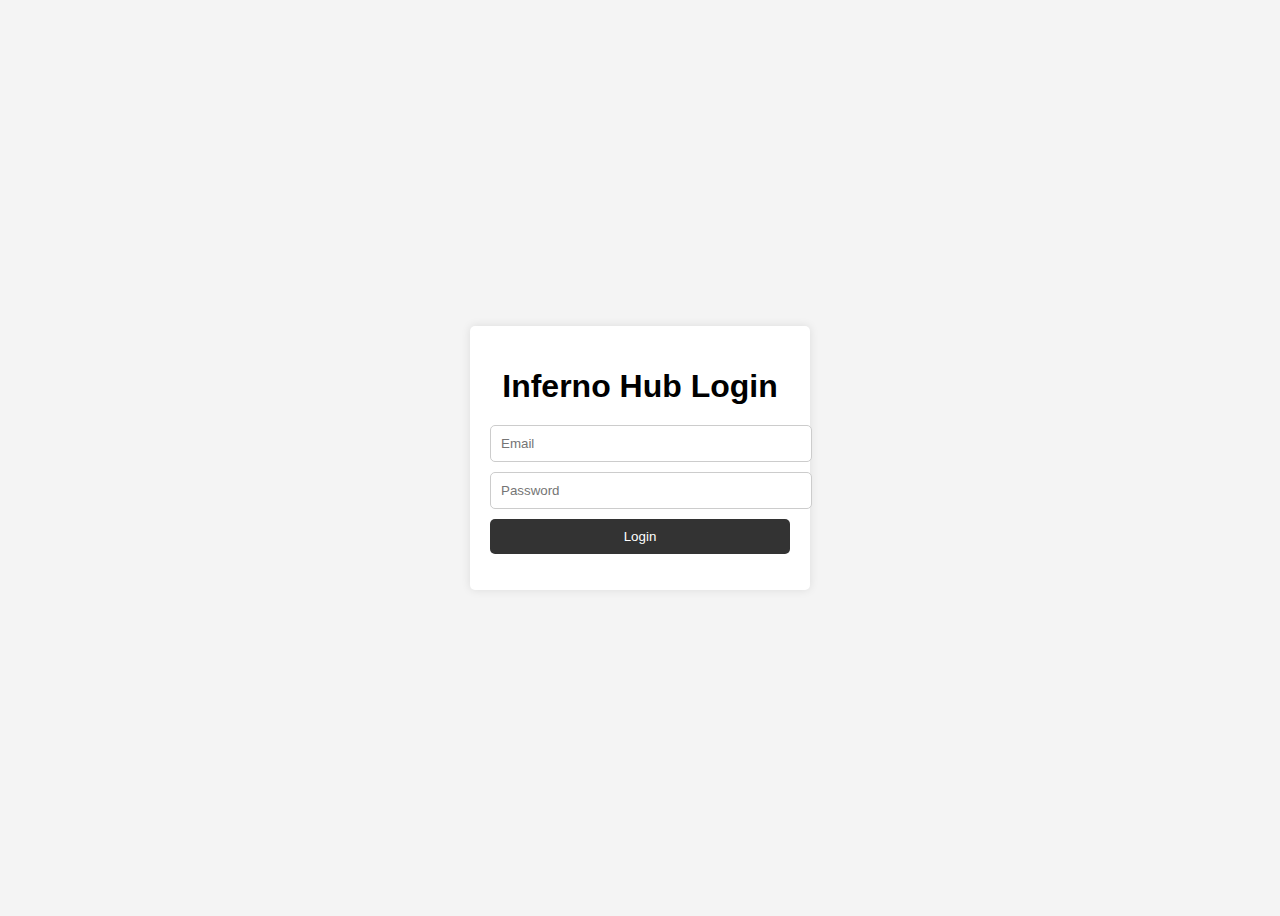
<file: index.html>
<!DOCTYPE html>
<html lang="en">
<head>
  <meta charset="UTF-8">
  <meta name="viewport" content="width=device-width, initial-scale=1.0">
  <title>Inferno Hub Login</title>
  <link rel="stylesheet" href="styles.css">
</head>
<body>
  <div class="login-container">
    <h1>Inferno Hub Login</h1>
    <form id="login-form">
      <input type="email" id="email" placeholder="Email" required>
      <input type="password" id="password" placeholder="Password" required>
      <button type="submit">Login</button>
    </form>
    <p id="error-message"></p>
  </div>

  <script src="firebase.js"></script>
  <script src="auth.js"></script>
</body>
</html>
</file>
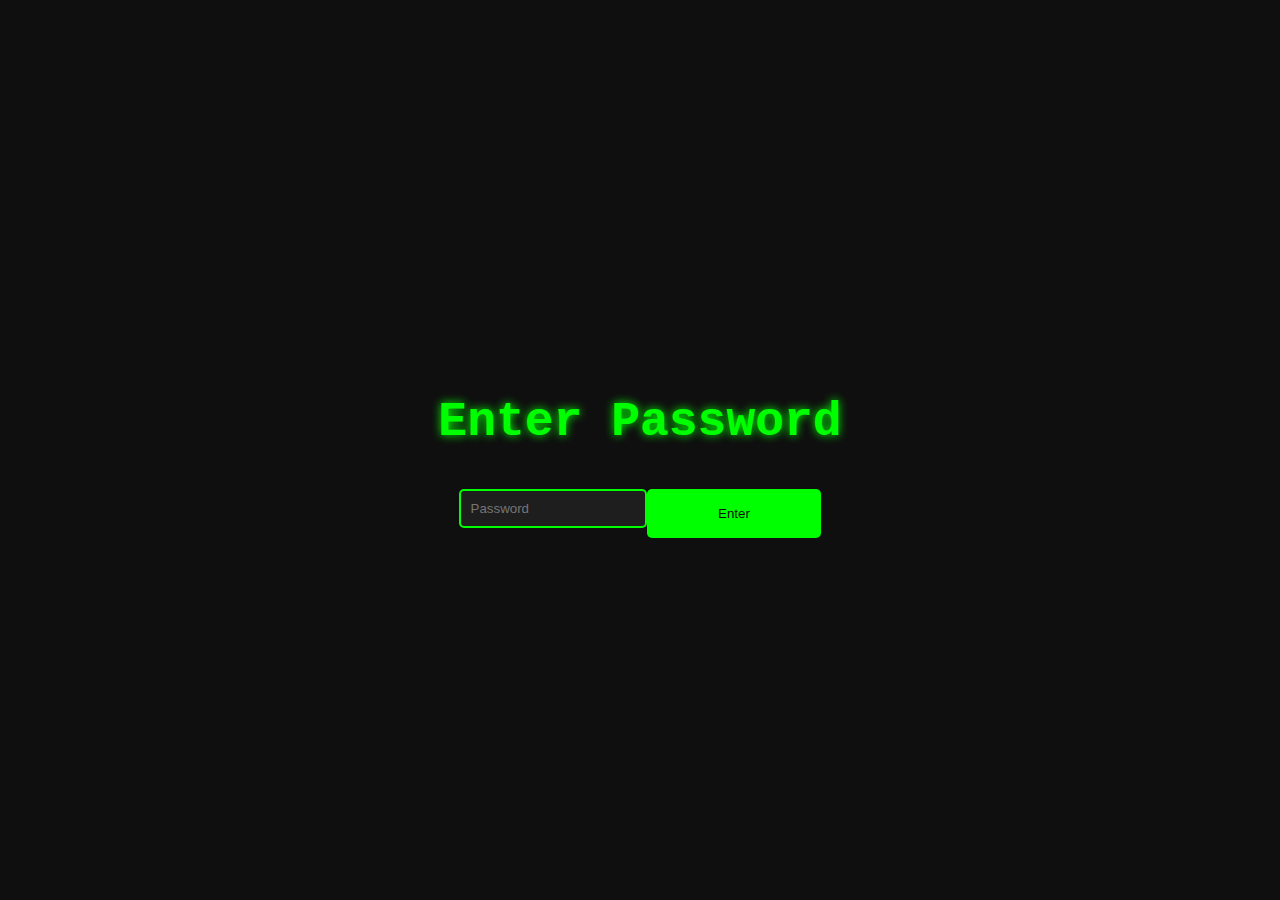
<file: boo.html>
<!DOCTYPE html>
<html lang="en">
<head>
    <meta charset="UTF-8">
    <meta name="viewport" content="width=device-width, initial-scale=1.0">
    <title>Inferno Secret Chat</title>
    <link rel="stylesheet" href="styles.css">
    <style>
        /* styles.css */
body {
    margin: 0;
    font-family: 'Courier New', Courier, monospace;
    background-color: #0f0f0f;
    color: #00ff00;
}

.container {
    display: flex;
    flex-direction: column;
    align-items: center;
    height: 100vh;
    justify-content: center;
}

header h1 {
    font-size: 3rem;
    margin-bottom: 20px;
    text-shadow: 0 0 10px #00ff00;
}

#chat {
    width: 90%;
    height: 60%;
    background-color: #1e1e1e;
    border: 2px solid #00ff00;
    overflow-y: auto;
    padding: 10px;
}

#messages {
    display: flex;
    flex-direction: column;
}

.input-container {
    display: flex;
    width: 90%;
    margin-top: 20px;
}

#messageInput, #passwordInput {
    flex-grow: 1;
    padding: 10px;
    border: 2px solid #00ff00;
    background-color: #1e1e1e;
    color: #00ff00;
}

#sendMessage, #enterPassword {
    background-color: #00ff00;
    color: #0f0f0f;
    border: none;
    padding: 10px;
    cursor: pointer;
}

    </style>
</head>
<body>
    <div class="container" id="loginScreen">
        <header>
            <h1>Enter Password</h1>
        </header>
        <div class="input-container">
            <input type="password" id="passwordInput" placeholder="Password">
            <button id="enterPassword">Enter</button>
        </div>
        <p id="errorMessage" style="color:red; display:none;">Incorrect password, try again.</p>
    </div>

    <div class="container" id="chatScreen" style="display:none;">
        <header>
            <h1>Welcome to Inferno</h1>
        </header>
        <div id="chat">
            <div id="messages"></div>
        </div>
        <div class="input-container">
            <input type="text" id="messageInput" placeholder="Type your message...">
            <button id="sendMessage">Send</button>
        </div>
    </div>
    <script>
       // scripts.js

// Constants
const correctPassword = '1984';

// Elements
const loginScreen = document.getElementById('loginScreen');
const chatScreen = document.getElementById('chatScreen');
const passwordInput = document.getElementById('passwordInput');
const enterPasswordButton = document.getElementById('enterPassword');
const errorMessage = document.getElementById('errorMessage');
const messageInput = document.getElementById('messageInput');
const sendMessageButton = document.getElementById('sendMessage');
const messagesContainer = document.getElementById('messages');

// Function to unlock chat if password is correct
enterPasswordButton.addEventListener('click', function() {
    const enteredPassword = passwordInput.value;
    if (enteredPassword === correctPassword) {
        localStorage.setItem('isAuthenticated', 'true');
        loginScreen.style.display = 'none';
        chatScreen.style.display = 'flex';
        loadMessages();
    } else {
        errorMessage.style.display = 'block';
    }
});

// Check if the user is already authenticated
if (localStorage.getItem('isAuthenticated') === 'true') {
    loginScreen.style.display = 'none';
    chatScreen.style.display = 'flex';
    loadMessages();
}

// Function to send a message
sendMessageButton.addEventListener('click', function() {
    const messageText = messageInput.value.trim();
    if (messageText) {
        addMessage(messageText);
        messageInput.value = '';
        saveMessages();
    }
});

// Function to add a message to the chat
function addMessage(text) {
    const messageElement = document.createElement('div');
    messageElement.textContent = text;
    messagesContainer.appendChild(messageElement);
    messagesContainer.scrollTop = messagesContainer.scrollHeight;
}

// Function to save messages to local storage
function saveMessages() {
    const messages = Array.from(messagesContainer.children).map(message => message.textContent);
    localStorage.setItem('infernoMessages', JSON.stringify(messages));
}

// Function to load messages from local storage
function loadMessages() {
    const savedMessages = JSON.parse(localStorage.getItem('infernoMessages') || '[]');
    savedMessages.forEach(addMessage);
}

// Clear local storage for development purposes (can be removed in production)
// localStorage.clear();


    </script>
</body>
</html>
</file>
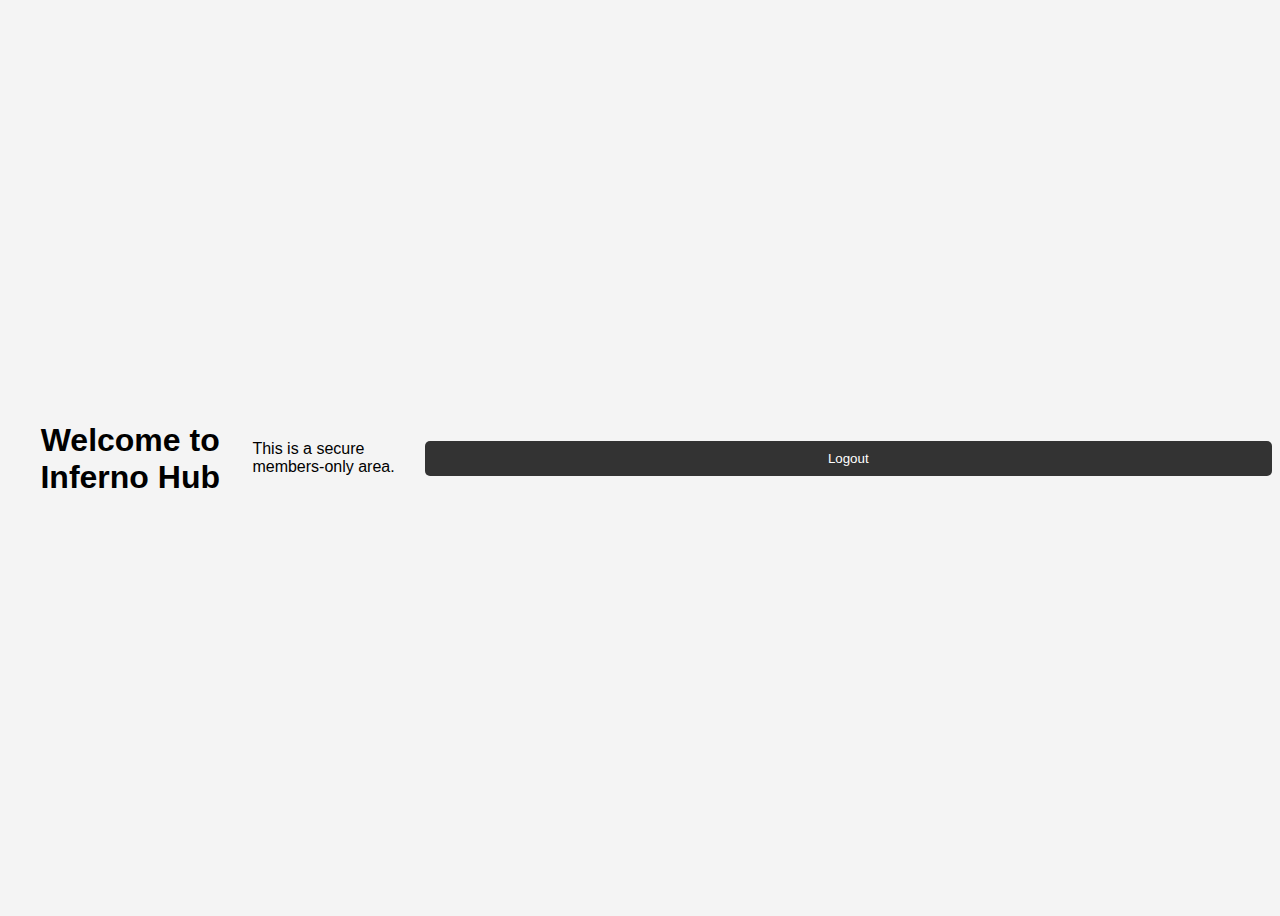
<file: dashboard.html>
<!DOCTYPE html>
<html lang="en">
<head>
  <meta charset="UTF-8">
  <meta name="viewport" content="width=device-width, initial-scale=1.0">
  <title>Inferno Hub Dashboard</title>
  <link rel="stylesheet" href="styles.css">
</head>
<body>
  <h1>Welcome to Inferno Hub</h1>
  <p>This is a secure members-only area.</p>
  <button id="logout-btn">Logout</button>

  <script src="firebase.js"></script>
  <script src="auth.js"></script>
</body>
</html>
</file>
<file: styles.css>
body {
  font-family: Arial, sans-serif;
  display: flex;
  justify-content: center;
  align-items: center;
  height: 100vh;
  background-color: #f4f4f4;
}

.login-container {
  background-color: #fff;
  padding: 20px;
  border-radius: 5px;
  box-shadow: 0 0 10px rgba(0, 0, 0, 0.1);
  width: 300px;
}

h1 {
  text-align: center;
  margin-bottom: 20px;
}

input {
  width: 100%;
  padding: 10px;
  margin-bottom: 10px;
  border: 1px solid #ccc;
  border-radius: 5px;
}

button {
  width: 100%;
  padding: 10px;
  background-color: #333;
  color: #fff;
  border: none;
  border-radius: 5px;
  cursor: pointer;
}

button:hover {
  background-color: #555;
}

#error-message {
  color: red;
  text-align: center;
}
</file>
